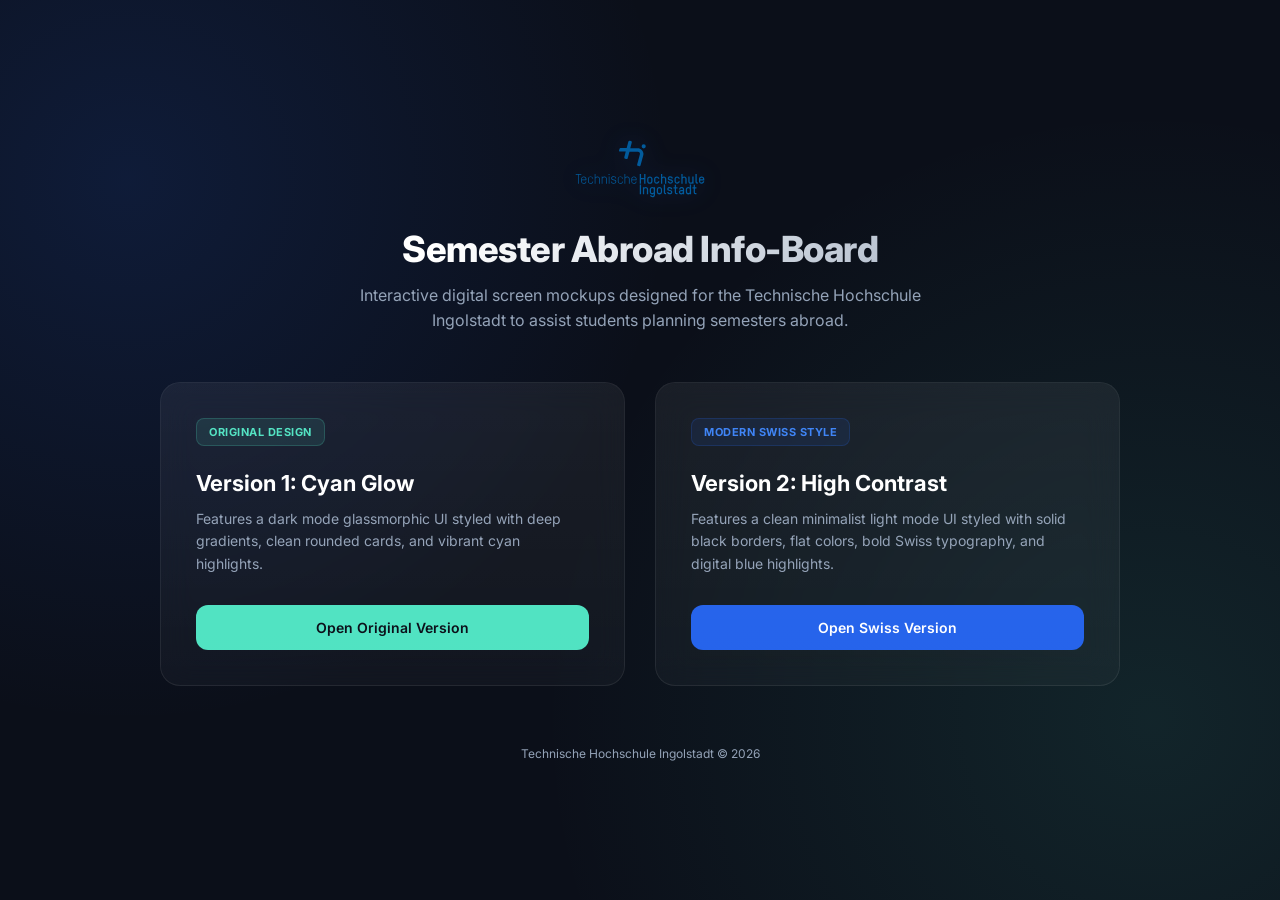
<file: index.html>
<!DOCTYPE html>
<html lang="en">
<head>
  <meta charset="UTF-8">
  <meta name="viewport" content="width=device-width, initial-scale=1.0">
  <title>THI GoGlobal - Digital Info Screen Mockups</title>
  <link rel="stylesheet" href="https://fonts.googleapis.com/css2?family=Inter:wght@300;400;500;600;700;800&display=swap">
  <style>
    :root {
      --bg-color: #0b0f19;
      --card-bg: rgba(255, 255, 255, 0.03);
      --card-border: rgba(255, 255, 255, 0.08);
      --text-color: #ffffff;
      --text-muted: #94a3b8;
      --primary-color: #002c5c;
      --accent-color: #2563eb;
      --accent-neon: #50e3c2;
    }

    * {
      box-sizing: border-box;
      margin: 0;
      padding: 0;
    }

    body {
      font-family: 'Inter', sans-serif;
      background-color: var(--bg-color);
      color: var(--text-color);
      min-height: 100vh;
      display: flex;
      flex-direction: column;
      justify-content: center;
      align-items: center;
      padding: 40px 20px;
      overflow-x: hidden;
      background-image: 
        radial-gradient(circle at 10% 20%, rgba(37, 99, 235, 0.15) 0%, transparent 40%),
        radial-gradient(circle at 90% 80%, rgba(80, 227, 194, 0.1) 0%, transparent 45%);
    }

    .container {
      max-width: 960px;
      width: 100%;
      text-align: center;
      z-index: 1;
    }

    .logo-container {
      margin-bottom: 24px;
    }

    .logo-container img {
      height: 60px;
      width: auto;
      filter: drop-shadow(0 0 12px rgba(37, 99, 235, 0.2));
    }

    .main-title {
      font-size: 36px;
      font-weight: 800;
      letter-spacing: -0.5px;
      margin-bottom: 12px;
      background: linear-gradient(135deg, #ffffff 30%, #94a3b8 100%);
      -webkit-background-clip: text;
      -webkit-text-fill-color: transparent;
    }

    .subtitle {
      font-size: 16px;
      color: var(--text-muted);
      max-width: 600px;
      margin: 0 auto 48px auto;
      line-height: 1.6;
    }

    .card-grid {
      display: grid;
      grid-template-columns: repeat(auto-fit, minmax(320px, 1fr));
      gap: 30px;
      margin-bottom: 60px;
    }

    .design-card {
      background: var(--card-bg);
      border: 1px solid var(--card-border);
      border-radius: 20px;
      padding: 35px;
      text-align: left;
      display: flex;
      flex-direction: column;
      justify-content: space-between;
      backdrop-filter: blur(16px);
      -webkit-backdrop-filter: blur(16px);
      transition: all 0.3s cubic-bezier(0.25, 1, 0.5, 1);
      position: relative;
      overflow: hidden;
    }

    .design-card::before {
      content: "";
      position: absolute;
      top: 0;
      left: 0;
      width: 100%;
      height: 100%;
      background: linear-gradient(180deg, rgba(255, 255, 255, 0.03) 0%, transparent 100%);
      pointer-events: none;
    }

    .design-card:hover {
      transform: translateY(-5px);
      border-color: rgba(255, 255, 255, 0.2);
      box-shadow: 0 20px 40px rgba(0, 0, 0, 0.3);
    }

    .design-card.v1:hover {
      box-shadow: 0 20px 40px rgba(80, 227, 194, 0.08);
      border-color: rgba(80, 227, 194, 0.3);
    }

    .design-card.v2:hover {
      box-shadow: 0 20px 40px rgba(37, 99, 235, 0.12);
      border-color: rgba(37, 99, 235, 0.4);
    }

    .badge {
      display: inline-block;
      padding: 6px 12px;
      font-size: 11px;
      font-weight: 700;
      text-transform: uppercase;
      letter-spacing: 0.5px;
      border-radius: 8px;
      margin-bottom: 24px;
    }

    .v1 .badge {
      background: rgba(80, 227, 194, 0.1);
      color: var(--accent-neon);
      border: 1px solid rgba(80, 227, 194, 0.2);
    }

    .v2 .badge {
      background: rgba(37, 99, 235, 0.1);
      color: #3b82f6;
      border: 1px solid rgba(37, 99, 235, 0.2);
    }

    .card-title {
      font-size: 22px;
      font-weight: 700;
      margin-bottom: 12px;
    }

    .card-desc {
      font-size: 14px;
      color: var(--text-muted);
      line-height: 1.6;
      margin-bottom: 30px;
      flex-grow: 1;
    }

    .btn-action {
      display: inline-flex;
      justify-content: center;
      align-items: center;
      padding: 14px 24px;
      font-size: 14px;
      font-weight: 600;
      text-decoration: none;
      border-radius: 12px;
      transition: all 0.2s ease;
      cursor: pointer;
      width: 100%;
      text-align: center;
    }

    .v1 .btn-action {
      background: #50e3c2;
      color: #0b0f19;
    }

    .v1 .btn-action:hover {
      background: #6cf7d8;
      transform: scale(1.02);
    }

    .v2 .btn-action {
      background: #2563eb;
      color: #ffffff;
    }

    .v2 .btn-action:hover {
      background: #3b82f6;
      transform: scale(1.02);
    }

    .footer {
      margin-top: 40px;
      font-size: 12px;
      color: var(--text-muted);
    }
  </style>
</head>
<body>

  <div class="container">
    <div class="logo-container">
      <img src="kiosk-infotafel/Technische_Hochschule_Ingolstadt_logo.svg" alt="THI Logo">
    </div>
    
    <h1 class="main-title">Semester Abroad Info-Board</h1>
    <p class="subtitle">Interactive digital screen mockups designed for the Technische Hochschule Ingolstadt to assist students planning semesters abroad.</p>

    <div class="card-grid">
      <!-- Version 1 Card -->
      <div class="design-card v1">
        <div>
          <span class="badge">Original Design</span>
          <h2 class="card-title">Version 1: Cyan Glow</h2>
          <p class="card-desc">Features a dark mode glassmorphic UI styled with deep gradients, clean rounded cards, and vibrant cyan highlights.</p>
        </div>
        <a href="kiosk-infotafel/index.html" class="btn-action">Open Original Version</a>
      </div>

      <!-- Version 2 Card -->
      <div class="design-card v2">
        <div>
          <span class="badge">Modern Swiss Style</span>
          <h2 class="card-title">Version 2: High Contrast</h2>
          <p class="card-desc">Features a clean minimalist light mode UI styled with solid black borders, flat colors, bold Swiss typography, and digital blue highlights.</p>
        </div>
        <a href="kiosk-infotafel-v2/index.html" class="btn-action">Open Swiss Version</a>
      </div>
    </div>

    <div class="footer">
      Technische Hochschule Ingolstadt &copy; 2026
    </div>
  </div>

</body>
</html>
</file>
